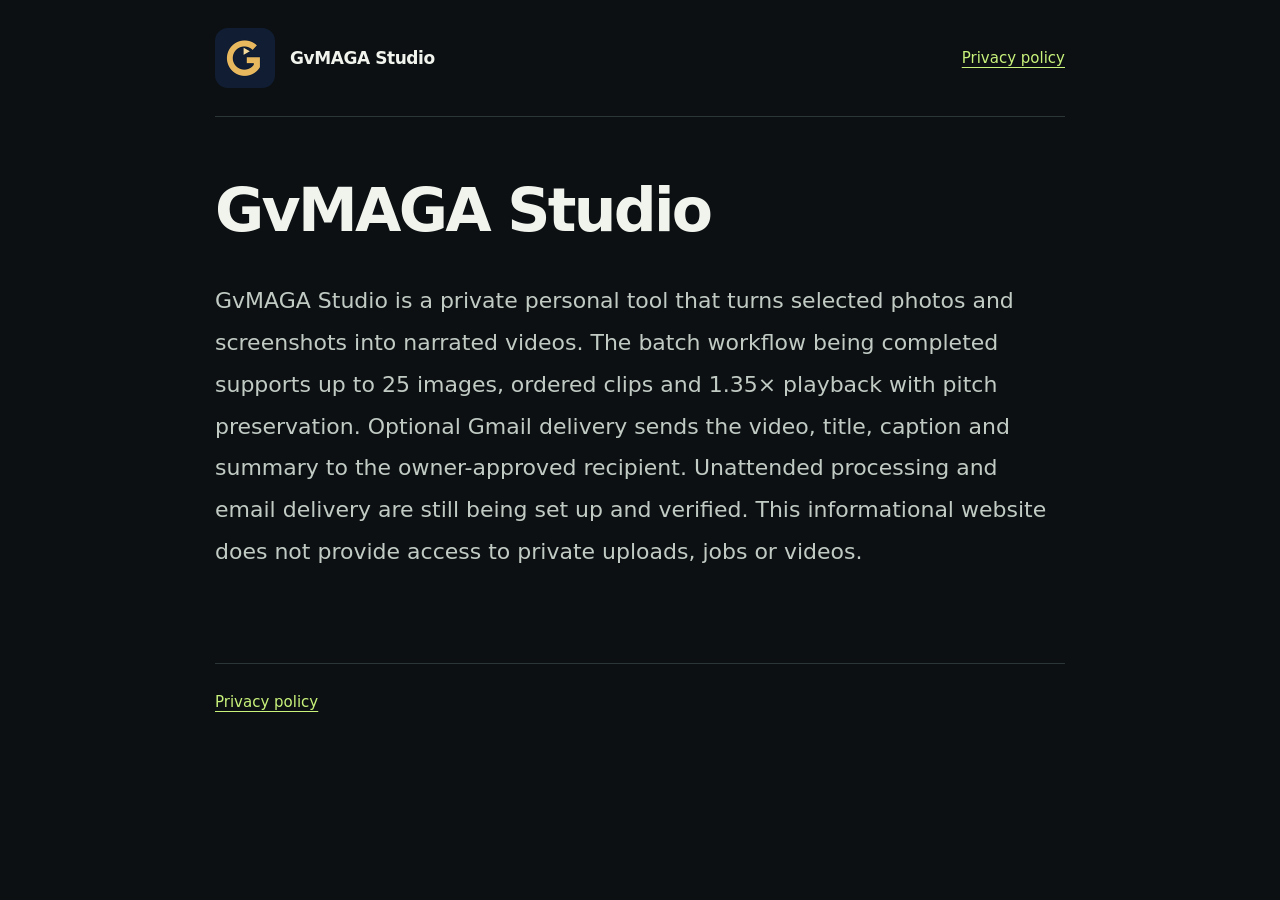
<file: index.html>
<!doctype html>
<html lang="en">
<head><meta charset="utf-8"><meta name="viewport" content="width=device-width, initial-scale=1"><meta name="referrer" content="no-referrer"><title>GvMAGA Studio</title><link rel="icon" href="gvmaga/logo.png" type="image/png"><link rel="stylesheet" href="gvmaga/styles.css"></head>
<body><header><a class="brand" href="gvmaga/index.html"><img src="gvmaga/logo.png" width="60" height="60" alt="">GvMAGA Studio</a><nav aria-label="Main"><a href="gvmaga/privacy.html">Privacy policy</a></nav></header><main id="main"><h1>GvMAGA Studio</h1><p class="lead">GvMAGA Studio is a private personal tool that turns selected photos and screenshots into narrated videos. The batch workflow being completed supports up to 25 images, ordered clips and 1.35× playback with pitch preservation. Optional Gmail delivery sends the video, title, caption and summary to the owner-approved recipient. Unattended processing and email delivery are still being set up and verified. This informational website does not provide access to private uploads, jobs or videos.</p></main><footer><a href="gvmaga/privacy.html">Privacy policy</a></footer></body>
</html>
</file>
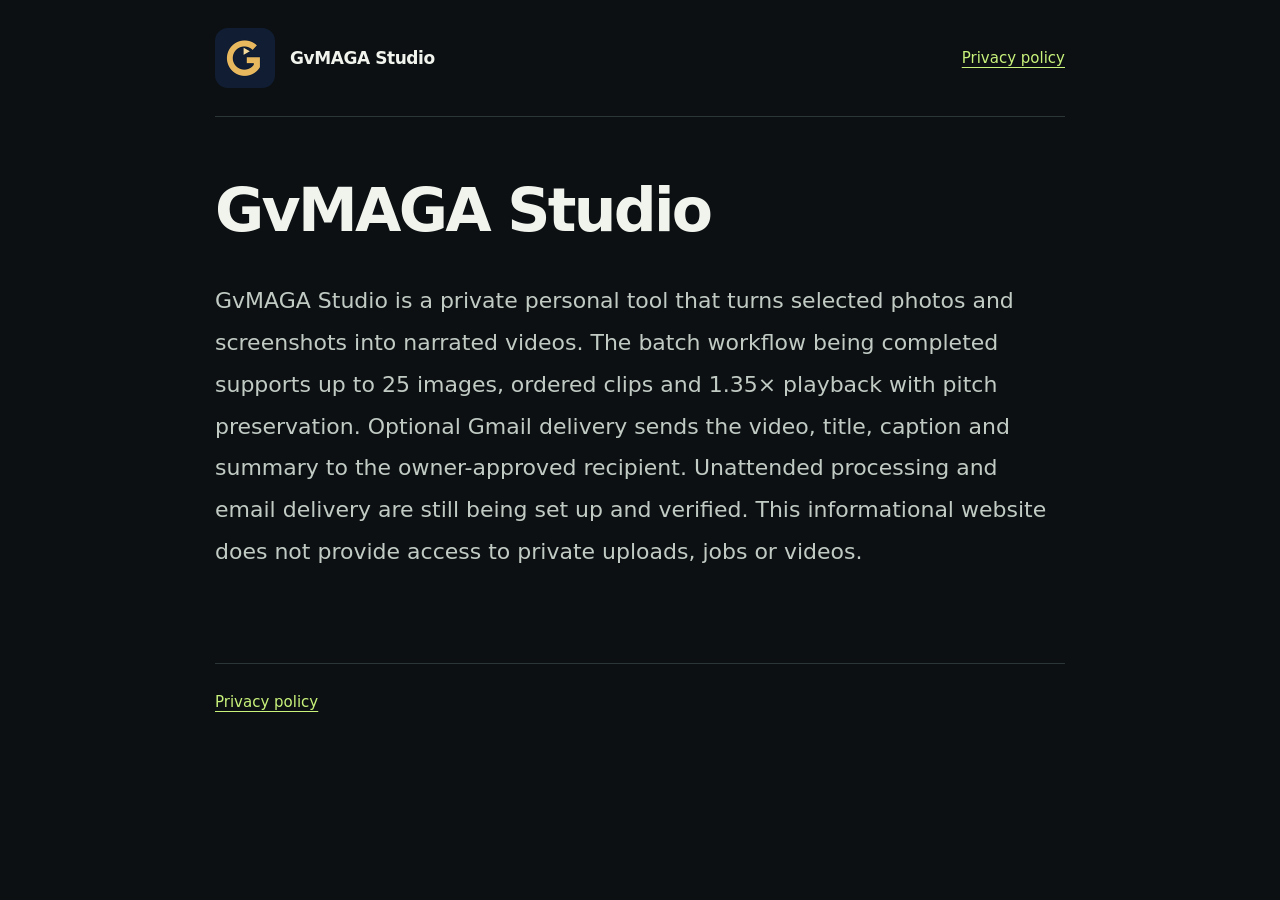
<file: gvmaga/index.html>
<!doctype html>
<html lang="en">
<head><meta charset="utf-8"><meta name="viewport" content="width=device-width, initial-scale=1"><meta name="referrer" content="no-referrer"><title>GvMAGA Studio</title><link rel="icon" href="logo.png" type="image/png"><link rel="stylesheet" href="styles.css"></head>
<body><header><a class="brand" href="index.html"><img src="logo.png" width="60" height="60" alt="">GvMAGA Studio</a><nav aria-label="Main"><a href="privacy.html">Privacy policy</a></nav></header><main id="main"><h1>GvMAGA Studio</h1><p class="lead">GvMAGA Studio is a private personal tool that turns selected photos and screenshots into narrated videos. The batch workflow being completed supports up to 25 images, ordered clips and 1.35× playback with pitch preservation. Optional Gmail delivery sends the video, title, caption and summary to the owner-approved recipient. Unattended processing and email delivery are still being set up and verified. This informational website does not provide access to private uploads, jobs or videos.</p></main><footer><a href="privacy.html">Privacy policy</a></footer></body>
</html>
</file>
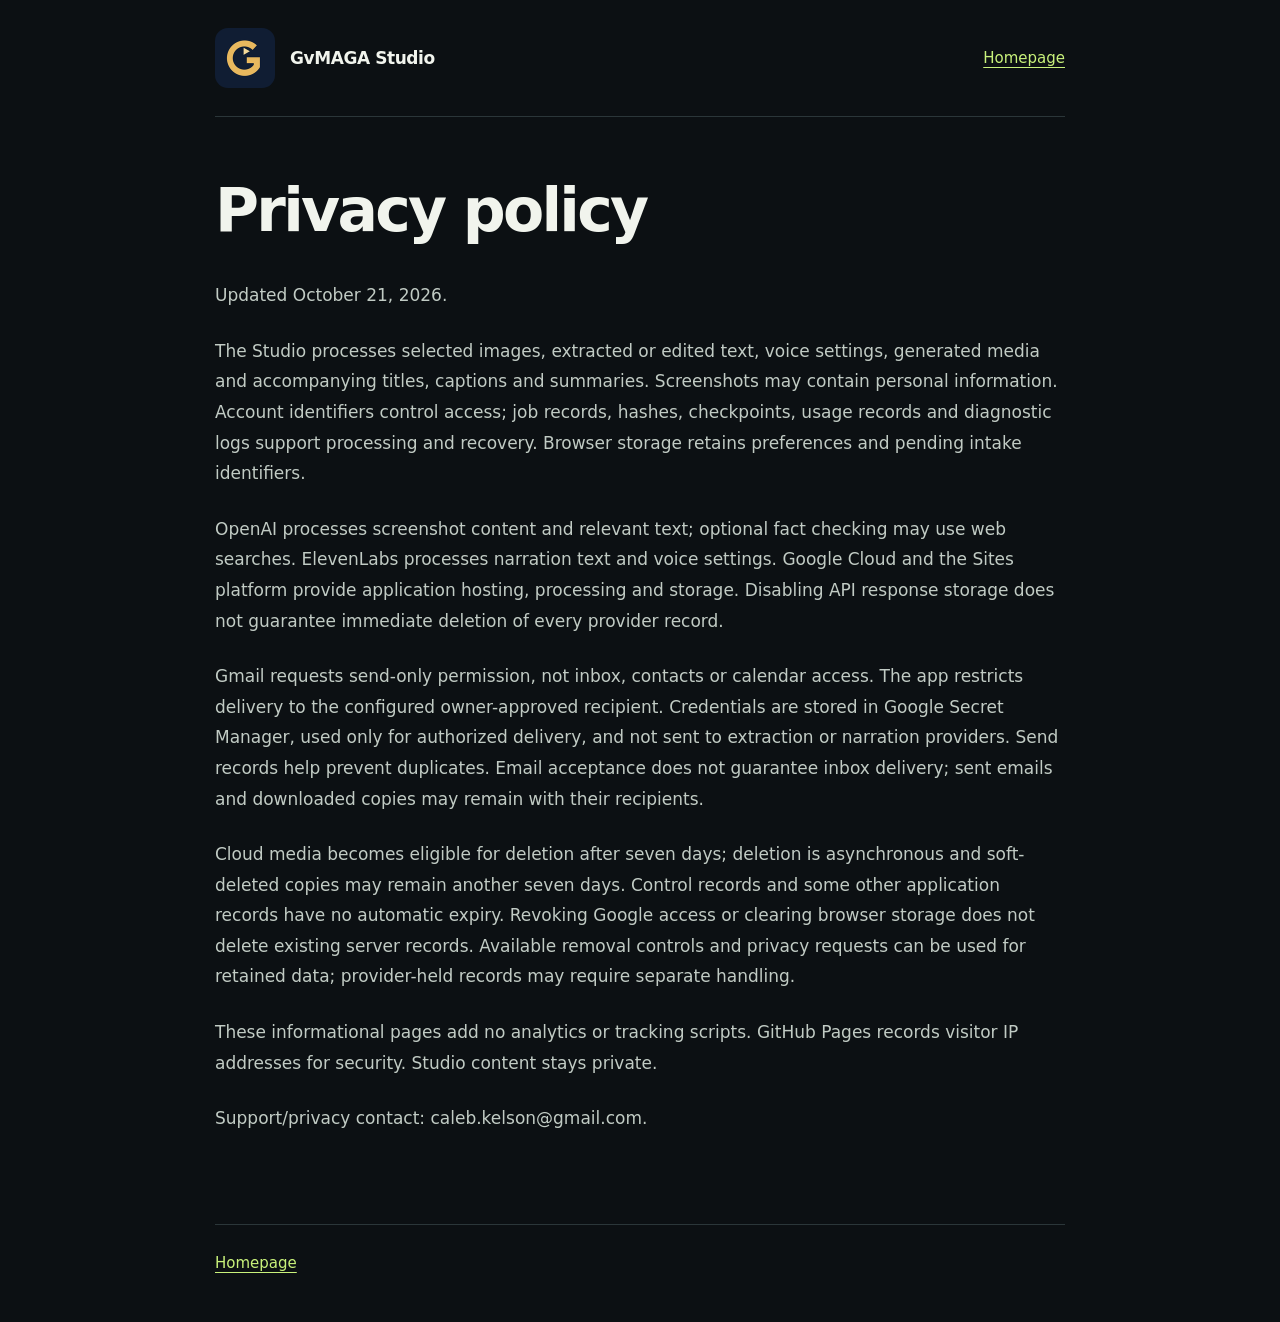
<file: gvmaga/privacy.html>
<!doctype html>
<html lang="en">
<head><meta charset="utf-8"><meta name="viewport" content="width=device-width, initial-scale=1"><meta name="referrer" content="no-referrer"><title>Privacy policy — GvMAGA Studio</title><link rel="icon" href="logo.png" type="image/png"><link rel="stylesheet" href="styles.css"></head>
<body><header><a class="brand" href="index.html"><img src="logo.png" width="60" height="60" alt="">GvMAGA Studio</a><nav aria-label="Main"><a href="index.html">Homepage</a></nav></header><main id="main"><h1>Privacy policy</h1><p>Updated October 21, 2026.</p><p>The Studio processes selected images, extracted or edited text, voice settings, generated media and accompanying titles, captions and summaries. Screenshots may contain personal information. Account identifiers control access; job records, hashes, checkpoints, usage records and diagnostic logs support processing and recovery. Browser storage retains preferences and pending intake identifiers.</p><p>OpenAI processes screenshot content and relevant text; optional fact checking may use web searches. ElevenLabs processes narration text and voice settings. Google Cloud and the Sites platform provide application hosting, processing and storage. Disabling API response storage does not guarantee immediate deletion of every provider record.</p><p>Gmail requests send-only permission, not inbox, contacts or calendar access. The app restricts delivery to the configured owner-approved recipient. Credentials are stored in Google Secret Manager, used only for authorized delivery, and not sent to extraction or narration providers. Send records help prevent duplicates. Email acceptance does not guarantee inbox delivery; sent emails and downloaded copies may remain with their recipients.</p><p>Cloud media becomes eligible for deletion after seven days; deletion is asynchronous and soft-deleted copies may remain another seven days. Control records and some other application records have no automatic expiry. Revoking Google access or clearing browser storage does not delete existing server records. Available removal controls and privacy requests can be used for retained data; provider-held records may require separate handling.</p><p>These informational pages add no analytics or tracking scripts. GitHub Pages records visitor IP addresses for security. Studio content stays private.</p><p>Support/privacy contact: caleb.kelson@gmail.com.</p></main><footer><a href="index.html">Homepage</a></footer></body>
</html>
</file>
<file: gvmaga/styles.css>
:root{color-scheme:dark;--bg:#0c1013;--panel:#141a1d;--line:#2b3639;--ink:#f1f4ed;--muted:#c1cbc4;--accent:#c9f27b}*{box-sizing:border-box}body{margin:0;background:var(--bg);color:var(--ink);font:17px/1.8 system-ui,-apple-system,BlinkMacSystemFont,"Segoe UI",sans-serif}header,main,footer{width:min(850px,calc(100% - 40px));margin-inline:auto}header{display:flex;align-items:center;justify-content:space-between;gap:20px;padding-block:28px;border-bottom:1px solid var(--line)}.brand{display:flex;align-items:center;gap:15px;font-weight:750;color:var(--ink);text-decoration:none;letter-spacing:-.025em}.brand img{border-radius:13px;flex:none}a{color:var(--accent);text-underline-offset:.25em}a:hover{text-decoration-thickness:2px}a:focus-visible{outline:3px solid var(--accent);outline-offset:6px;border-radius:3px}nav{font-size:15px}main{padding-block:60px 65px}h1{font-size:clamp(36px,6vw,60px);letter-spacing:-.045em;line-height:1.12;margin:0 0 36px}p{color:var(--muted);margin:0 0 25px}.lead{font-size:22px;line-height:1.9}footer{border-top:1px solid var(--line);padding-block:25px 45px;font-size:15px}@media(max-width:520px){header,main,footer{width:calc(100% - 32px)}header{align-items:flex-start;flex-direction:column;gap:18px;padding-block:22px}.brand img{width:48px;height:48px}main{padding-block:40px}.lead{font-size:20px}p{overflow-wrap:anywhere}}
</file>
